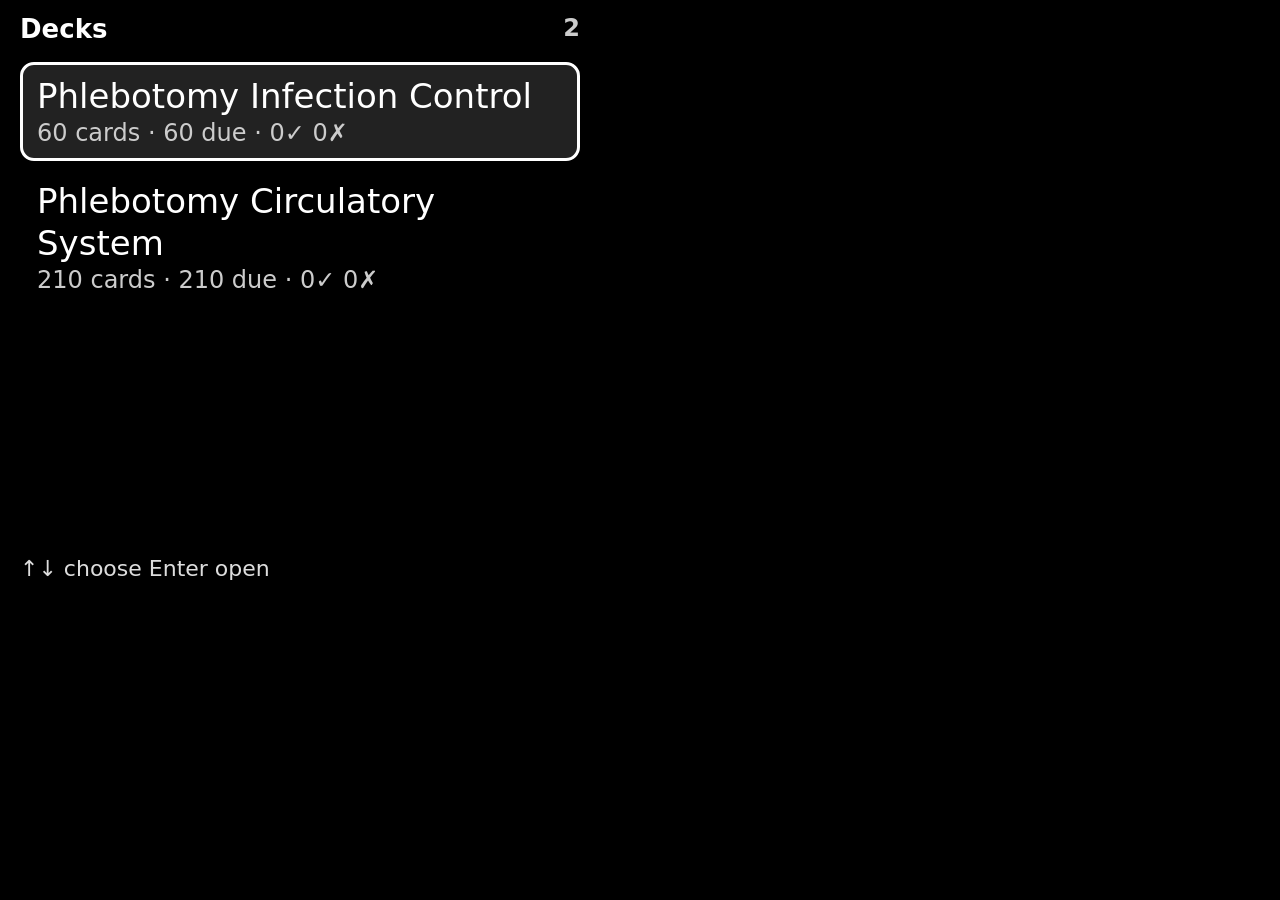
<file: index.html>
<!DOCTYPE html>
<html lang="en"><head><meta charset="utf-8">
<meta name="mrbd-web-app-capable" content="yes">
<meta name="viewport" content="width=device-width, initial-scale=1">
<title>Flashcards</title><link rel="stylesheet" href="style.css?v=3"></head>
<body><div id="app"><div id="head"></div><div id="main"></div><div id="foot"></div><div id="menu" hidden></div></div>
<script src="core.js?v=3"></script><script src="quiz.js?v=3"></script><script src="app.js?v=3"></script></body></html>
</file>
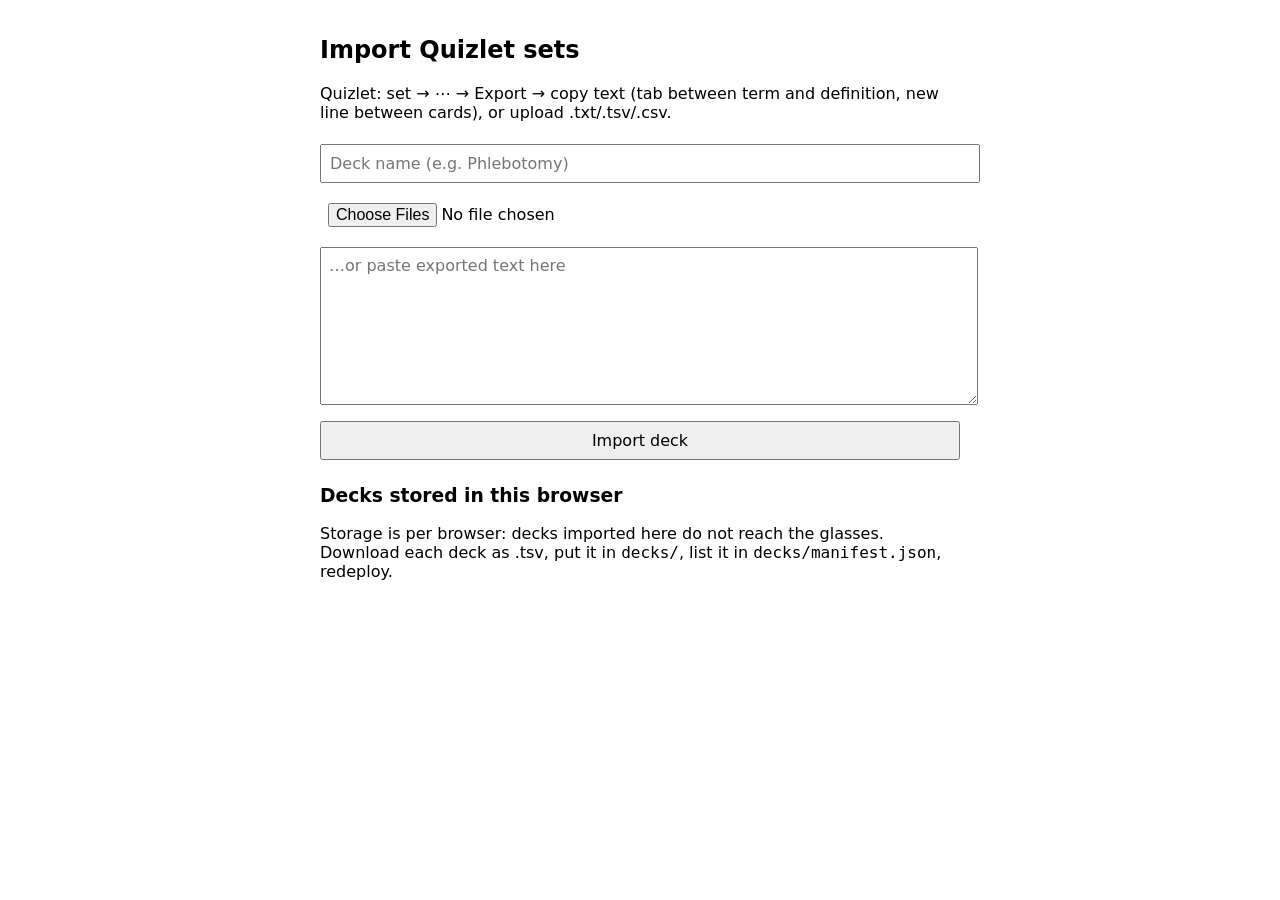
<file: import.html>
<!DOCTYPE html><html><head><meta charset="utf-8"><meta name="viewport" content="width=device-width,initial-scale=1"><title>Import</title>
<style>body{font:16px system-ui;max-width:640px;margin:auto;padding:16px}input,textarea,button{font:inherit;width:100%;margin:6px 0;padding:8px}textarea{height:140px}li{margin:8px 0}</style></head><body>
<h2>Import Quizlet sets</h2><p>Quizlet: set → ⋯ → Export → copy text (tab between term and definition, new line between cards), or upload .txt/.tsv/.csv.</p>
<input id=name placeholder="Deck name (e.g. Phlebotomy)"><input id=file type=file multiple accept=".txt,.tsv,.csv"><textarea id=txt placeholder="…or paste exported text here"></textarea>
<button id=go>Import deck</button><div id=msg></div><h3>Decks stored in this browser</h3><ul id=list></ul>
<p>Storage is per browser: decks imported here do not reach the glasses. Download each deck as .tsv, put it in <code>decks/</code>, list it in <code>decks/manifest.json</code>, redeploy.</p><script src="core.js"></script><script>
const $=i=>document.getElementById(i);let D=Core.get('fc.decks',[]);
function draw(){$('list').innerHTML=D.map((d,n)=>'<li>'+d.name+' ('+d.cards.length+') <button data-d='+n+'>Download .tsv</button><button data-x='+n+'>Delete</button></li>').join('')}
function add(name,text){const cards=Core.parse(text);if(!cards.length)return $('msg').textContent='No cards found in '+name;
 const id=Core.slug(name),i=D.findIndex(d=>d.id==id);const dk={id,name,src:'local',cards};if(i<0)D.push(dk);else D[i]=dk;Core.set('fc.decks',D);$('msg').textContent='Imported '+cards.length+' cards into '+name;draw()}
$('go').onclick=async()=>{const fs=[...$('file').files];if(fs.length)for(const f of fs)add(fs.length>1||!$('name').value?f.name.replace(/\.\w+$/,''):$('name').value,await f.text());
 else if($('txt').value)add($('name').value||'Deck',$('txt').value)};
$('list').onclick=e=>{const t=e.target.dataset;if(t.x){D.splice(t.x,1);Core.set('fc.decks',D)}else if(t.d){const d=D[t.d],b=new Blob([d.cards.map(c=>c.q.replace(/[\t\n]/g,' ')+'\t'+c.a.replace(/[\t\n]/g,' ')).join('\n')]),a=document.createElement('a');a.href=URL.createObjectURL(b);a.download=d.id+'.tsv';a.click()}draw()};draw();
</script></body></html>
</file>
<file: style.css>
*{box-sizing:border-box;margin:0}
html,body{width:600px;height:600px;background:#000;color:#fff;overflow:hidden;font-family:system-ui,Arial,sans-serif}
#app{width:600px;height:600px;padding:14px 20px;display:flex;flex-direction:column;position:relative}
#head{font-size:26px;font-weight:700;height:36px;display:flex;justify-content:space-between;white-space:nowrap}
#main{flex:1;overflow:hidden;position:relative;margin:6px 0;line-height:1.25}
#foot{font-size:22px;height:30px;color:#ddd;white-space:nowrap;overflow:hidden}
.q{font-size:26px;color:#ccc;font-weight:700}.a{border-top:3px solid #fff;padding-top:8px}
.t{font-weight:600;word-wrap:break-word;white-space:pre-wrap}
.s1{font-size:52px}.s2{font-size:42px}.s3{font-size:34px}.s4{font-size:30px}
.row{font-size:34px;padding:10px 14px;margin:6px 0;border:3px solid #000;border-radius:14px;display:block}.row .sub{display:block}
.row.sel,.sel{border-color:#fff;background:#222}
.sub{font-size:24px;color:#ccc}
#menu{position:absolute;inset:0;background:#000;padding:14px 20px;z-index:5}#menu[hidden]{display:none}
.bar{position:absolute;right:6px;top:0;width:6px;background:#fff;border-radius:3px}
.msg{font-size:34px;padding-top:40px}
.quiz{height:100%;display:flex;flex-direction:column}#qd{flex:1;overflow:hidden;padding-bottom:4px;line-height:1.2}
.opt{height:58px;font-size:26px;line-height:1.1;font-weight:600;border:3px solid #555;border-radius:12px;padding:3px 10px;margin:3px 0;display:flex;align-items:center;overflow:hidden}
.opt.sel{border-color:#fff;background:#222}.opt.ok{background:#fff;color:#000;border-color:#fff}.opt.bad{border-style:dashed;border-color:#fff;text-decoration:line-through}
</file>
